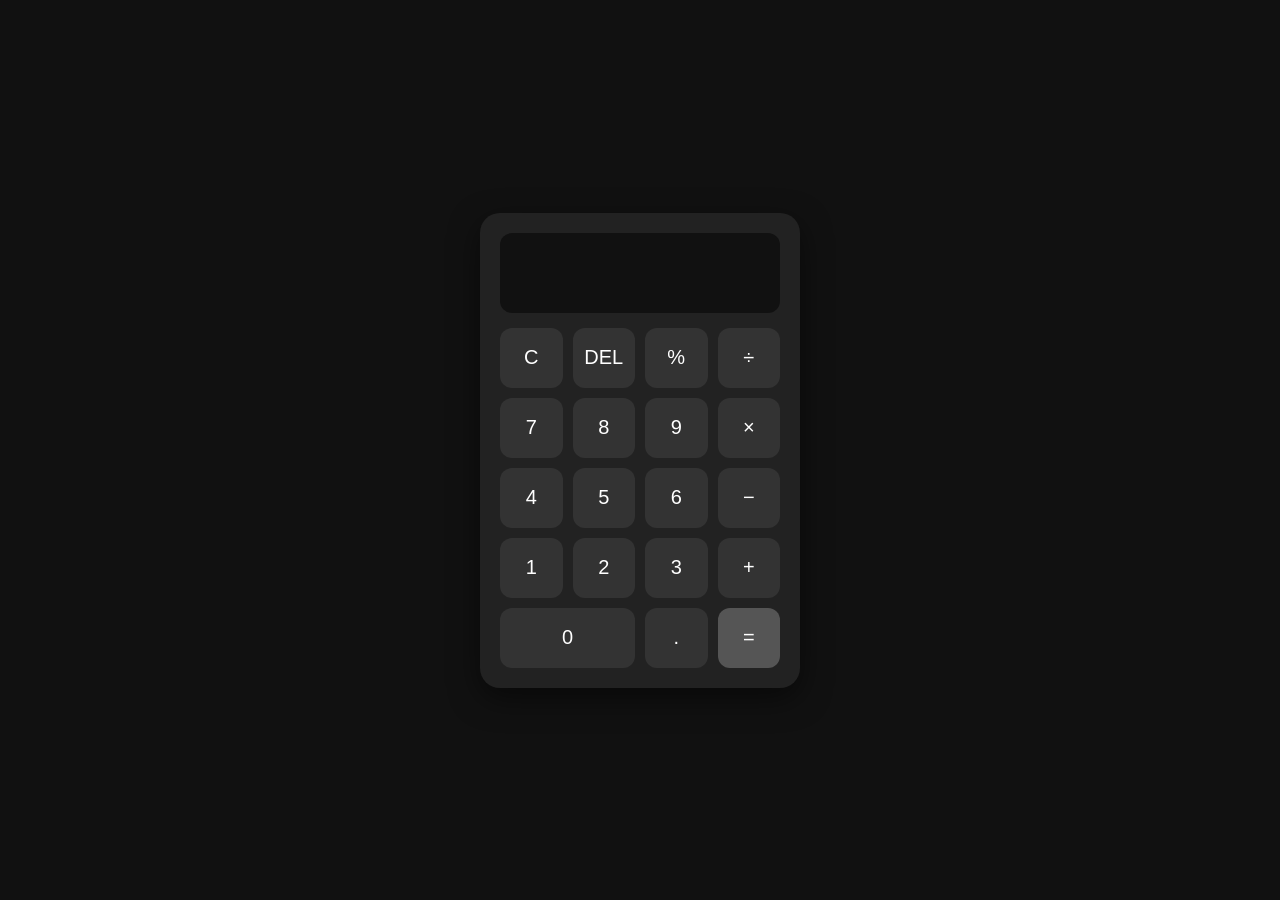
<file: index.html>
<!DOCTYPE html>
<html lang="en">
<head>
    <meta charset="UTF-8">
    <meta name="viewport" content="width=device-width, initial-scale=1.0">
    <title>Calculator</title>
    <link rel="stylesheet" href="style.css">
</head>
<body>

    <div class="calculator">
        <input type="text" id="display" readonly>

        <div class="buttons">
            <button onclick="clearDisplay()">C</button>
            <button onclick="deleteLast()">DEL</button>
            <button onclick="appendValue('%')">%</button>
            <button onclick="appendValue('/')">÷</button>

            <button onclick="appendValue('7')">7</button>
            <button onclick="appendValue('8')">8</button>
            <button onclick="appendValue('9')">9</button>
            <button onclick="appendValue('*')">×</button>

            <button onclick="appendValue('4')">4</button>
            <button onclick="appendValue('5')">5</button>
            <button onclick="appendValue('6')">6</button>
            <button onclick="appendValue('-')">−</button>

            <button onclick="appendValue('1')">1</button>
            <button onclick="appendValue('2')">2</button>
            <button onclick="appendValue('3')">3</button>
            <button onclick="appendValue('+')">+</button>

            <button onclick="appendValue('0')" class="zero">0</button>
            <button onclick="appendValue('.')">.</button>
            <button onclick="calculate()" class="equals">=</button>
        </div>
    </div>

    <script src="script.js"></script>
</body>
</html>
</file>
<file: style.css>
* {
    box-sizing: border-box;
    margin: 0;
    padding: 0;
}

body {
    min-height: 100vh;
    display: flex;
    justify-content: center;
    align-items: center;
    background: #111;
    font-family: Arial, sans-serif;
}

.calculator {
    width: 320px;
    padding: 20px;
    background: #222;
    border-radius: 20px;
    box-shadow: 0 10px 30px rgba(0, 0, 0, 0.5);
}

#display {
    width: 100%;
    height: 80px;
    margin-bottom: 15px;
    padding: 10px;
    border: none;
    border-radius: 12px;
    background: #111;
    color: white;
    font-size: 32px;
    text-align: right;
}

.buttons {
    display: grid;
    grid-template-columns: repeat(4, 1fr);
    gap: 10px;
}

button {
    height: 60px;
    border: none;
    border-radius: 12px;
    background: #333;
    color: white;
    font-size: 20px;
    cursor: pointer;
}

button:hover {
    background: #444;
}

button:active {
    transform: scale(0.95);
}

.equals {
    background: #555;
}

.zero {
    grid-column: span 2;
}
</file>
